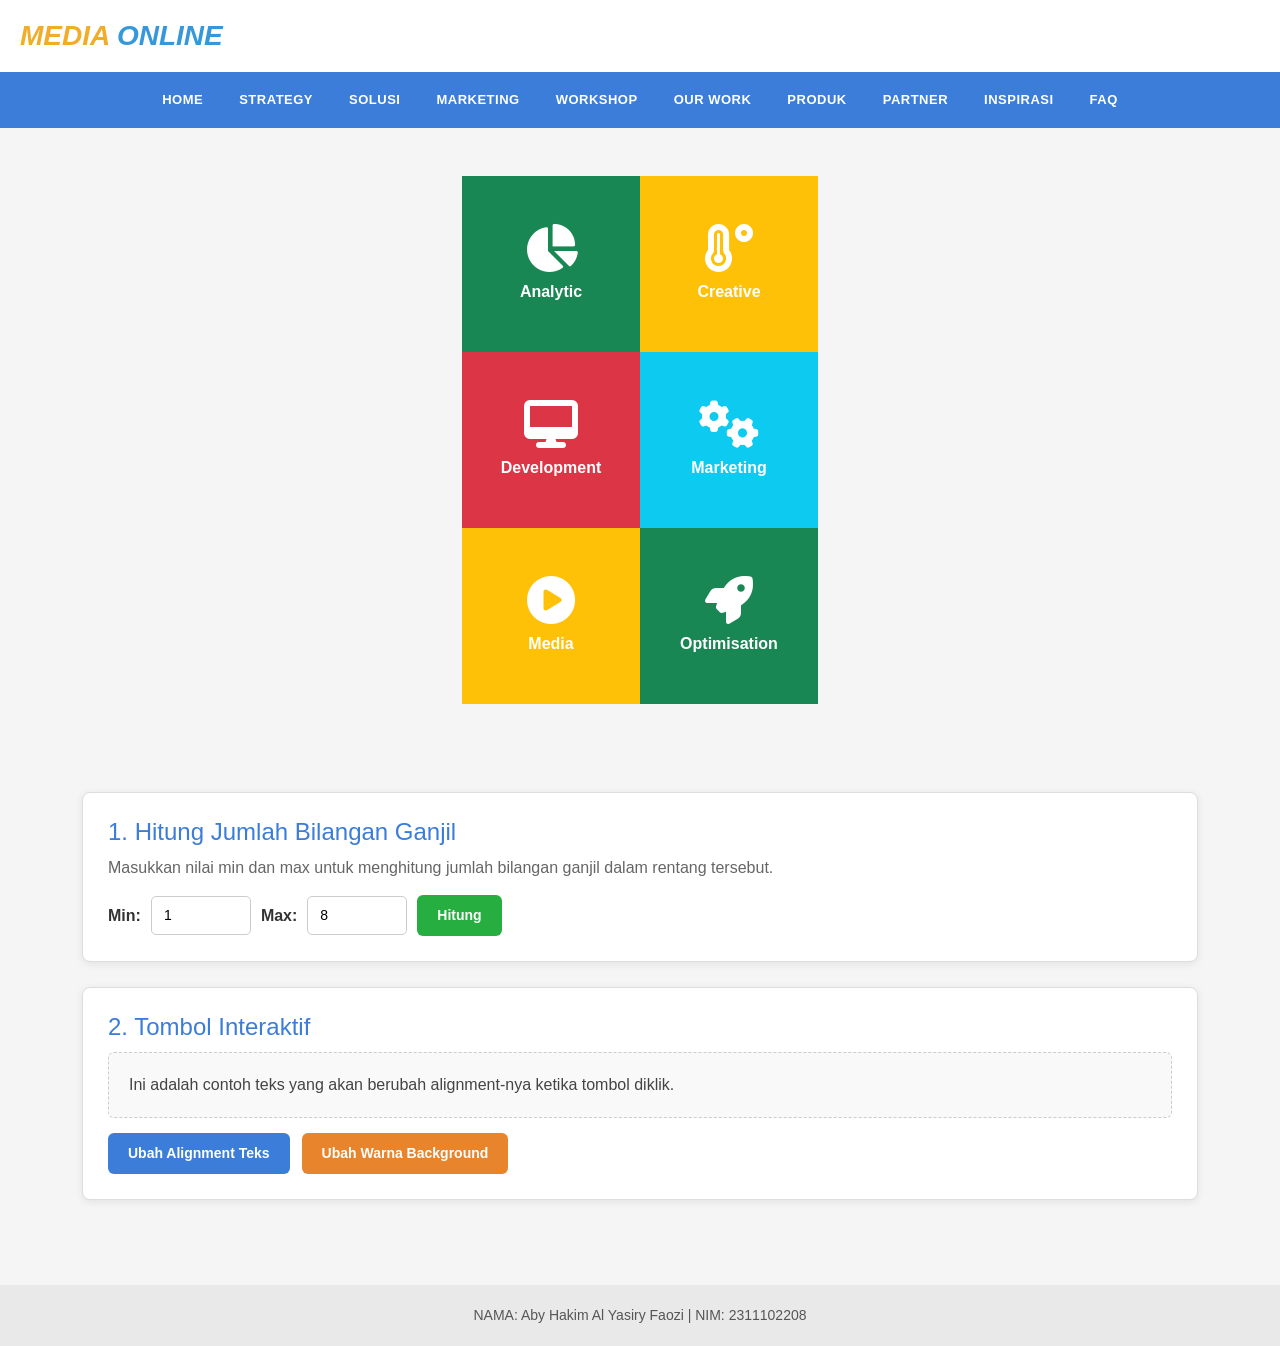
<file: tugas_gabungan_abp/public/tugas/tugas2/index.html>
<!DOCTYPE html>
<html lang="id">

<head>
    <meta charset="UTF-8">
    <meta name="viewport" content="width=device-width, initial-scale=1.0">
    <title>Exercise 1</title>
    <link href="https://cdn.jsdelivr.net/npm/bootstrap@5.3.0/dist/css/bootstrap.min.css" rel="stylesheet">
    <link href="https://cdnjs.cloudflare.com/ajax/libs/font-awesome/6.4.0/css/all.min.css" rel="stylesheet">
    <link href="style.css" rel="stylesheet">
</head>

<body>

    <header class="logo-header">
        <span class="logo-online">MEDIA</span> <span class="logo-media">ONLINE</span>
    </header>

    <nav class="navbar navbar-expand navbar-dark nav-blue">
        <div class="container-fluid justify-content-center">
            <ul class="navbar-nav">
                <li class="nav-item"><a class="nav-link" href="#">HOME</a></li>
                <li class="nav-item"><a class="nav-link" href="#">STRATEGY</a></li>
                <li class="nav-item"><a class="nav-link" href="#">SOLUSI</a></li>
                <li class="nav-item"><a class="nav-link" href="#">MARKETING</a></li>
                <li class="nav-item"><a class="nav-link" href="#">WORKSHOP</a></li>
                <li class="nav-item"><a class="nav-link" href="#">OUR WORK</a></li>
                <li class="nav-item"><a class="nav-link" href="#">PRODUK</a></li>
                <li class="nav-item"><a class="nav-link" href="#">PARTNER</a></li>
                <li class="nav-item"><a class="nav-link" href="#">INSPIRASI</a></li>
                <li class="nav-item"><a class="nav-link" href="#">FAQ</a></li>
            </ul>
        </div>
    </nav>

    <section class="py-5">
        <div class="container">
            <div class="row justify-content-center">
                <div class="col-10 col-md-6 col-lg-4">
                    <div class="row g-0 text-center text-white">
                        <div class="col-6">
                            <div
                                class="bg-success py-5 h-100 d-flex flex-column align-items-center justify-content-center">
                                <i class="fas fa-chart-pie fa-3x mb-2"></i>
                                <span class="fw-bold">Analytic</span>
                            </div>
                        </div>
                        <div class="col-6">
                            <div class="bg-warning py-5 h-100 d-flex flex-column align-items-center justify-content-center"
                                style="color: white !important;">
                                <i class="fas fa-temperature-high fa-3x mb-2"></i>
                                <span class="fw-bold">Creative</span>
                            </div>
                        </div>
                        <div class="col-6">
                            <div
                                class="bg-danger py-5 h-100 d-flex flex-column align-items-center justify-content-center">
                                <i class="fas fa-desktop fa-3x mb-2"></i>
                                <span class="fw-bold">Development</span>
                            </div>
                        </div>
                        <div class="col-6">
                            <div
                                class="bg-info py-5 h-100 d-flex flex-column align-items-center justify-content-center">
                                <i class="fas fa-cogs fa-3x mb-2"></i>
                                <span class="fw-bold">Marketing</span>
                            </div>
                        </div>
                        <div class="col-6">
                            <div class="bg-warning py-5 h-100 d-flex flex-column align-items-center justify-content-center"
                                style="color: white !important;">
                                <i class="fas fa-play-circle fa-3x mb-2"></i>
                                <span class="fw-bold">Media</span>
                            </div>
                        </div>
                        <div class="col-6">
                            <div
                                class="bg-success py-5 h-100 d-flex flex-column align-items-center justify-content-center">
                                <i class="fas fa-rocket fa-3x mb-2"></i>
                                <span class="fw-bold">Optimisation</span>
                            </div>
                        </div>
                    </div>
                </div>
            </div>
        </div>
    </section>

    <section class="exercise-section">
        <div class="container">

            <div class="exercise-box">
                <h4>1. Hitung Jumlah Bilangan Ganjil</h4>
                <p>Masukkan nilai min dan max untuk menghitung jumlah bilangan ganjil dalam rentang tersebut.</p>
                <div class="input-group-custom">
                    <label for="minVal">Min:</label>
                    <input type="number" id="minVal" value="1" />
                    <label for="maxVal">Max:</label>
                    <input type="number" id="maxVal" value="8" />
                    <button id="btnHitung" class="btn-exercise btn-calc" onclick="hitungGanjil()">Hitung</button>
                </div>
                <div id="hasilGanjil" class="result-box"></div>
            </div>

            <div class="exercise-box">
                <h4>2. Tombol Interaktif</h4>

                <div class="interactive-area" id="textArea">
                    <p id="sampleText">Ini adalah contoh teks yang akan berubah alignment-nya ketika tombol diklik.</p>
                </div>

                <div class="button-group">
                    <button id="btnAlign" class="btn-exercise btn-align" onclick="toggleAlignment()">Ubah Alignment
                        Teks</button>
                    <button id="btnColor" class="btn-exercise btn-color" onclick="toggleColor()">Ubah Warna
                        Background</button>
                </div>
            </div>
        </div>
    </section>

    <footer class="footer-info">
        <p>NAMA: Aby Hakim Al Yasiry Faozi | NIM: 2311102208</p>
    </footer>

    <script src="https://cdn.jsdelivr.net/npm/bootstrap@5.3.0/dist/js/bootstrap.bundle.min.js"></script>

    <script>
        function hitungGanjil() {
            let min = parseInt(document.getElementById('minVal').value);
            let max = parseInt(document.getElementById('maxVal').value);

            if (isNaN(min) || isNaN(max)) {
                document.getElementById('hasilGanjil').innerHTML = '<span class="error">Masukkan angka yang valid!</span>';
                return;
            }

            if (min > max) {
                document.getElementById('hasilGanjil').innerHTML = '<span class="error">Nilai min harus lebih kecil dari max!</span>';
                return;
            }

            let jumlah = 0;
            let bilanganGanjil = [];

            for (let i = min; i <= max; i++) {
                if (i % 2 !== 0) {
                    jumlah += i;
                    bilanganGanjil.push(i);
                }
            }

            let detail = bilanganGanjil.join(' + ');
            document.getElementById('hasilGanjil').innerHTML =
                '<strong>Bilangan ganjil:</strong> ' + detail +
                '<br><strong>Hasil:</strong> ' + jumlah;
        }

        let alignmentState = 0;
        let alignments = ['left', 'center', 'right'];

        function toggleAlignment() {
            alignmentState = (alignmentState + 1) % alignments.length;
            let textArea = document.getElementById('textArea');
            textArea.style.textAlign = alignments[alignmentState];
            document.getElementById('btnAlign').textContent =
                'Alignment: ' + alignments[alignmentState].toUpperCase();
        }

        let colorChanged = false;
        let warnaSemula = '';

        function toggleColor() {
            let box = document.getElementById('textArea');

            if (!colorChanged) {
                warnaSemula = box.style.backgroundColor || '#f9f9f9';
                box.style.backgroundColor = '#9b59b6';
                box.style.color = '#ffffff';
                document.getElementById('btnColor').textContent = 'Kembalikan Warna';
                colorChanged = true;
            } else {
                box.style.backgroundColor = warnaSemula;
                box.style.color = '';
                document.getElementById('btnColor').textContent = 'Ubah Warna Background';
                colorChanged = false;
            }
        }
    </script>
</body>

</html>
</file>
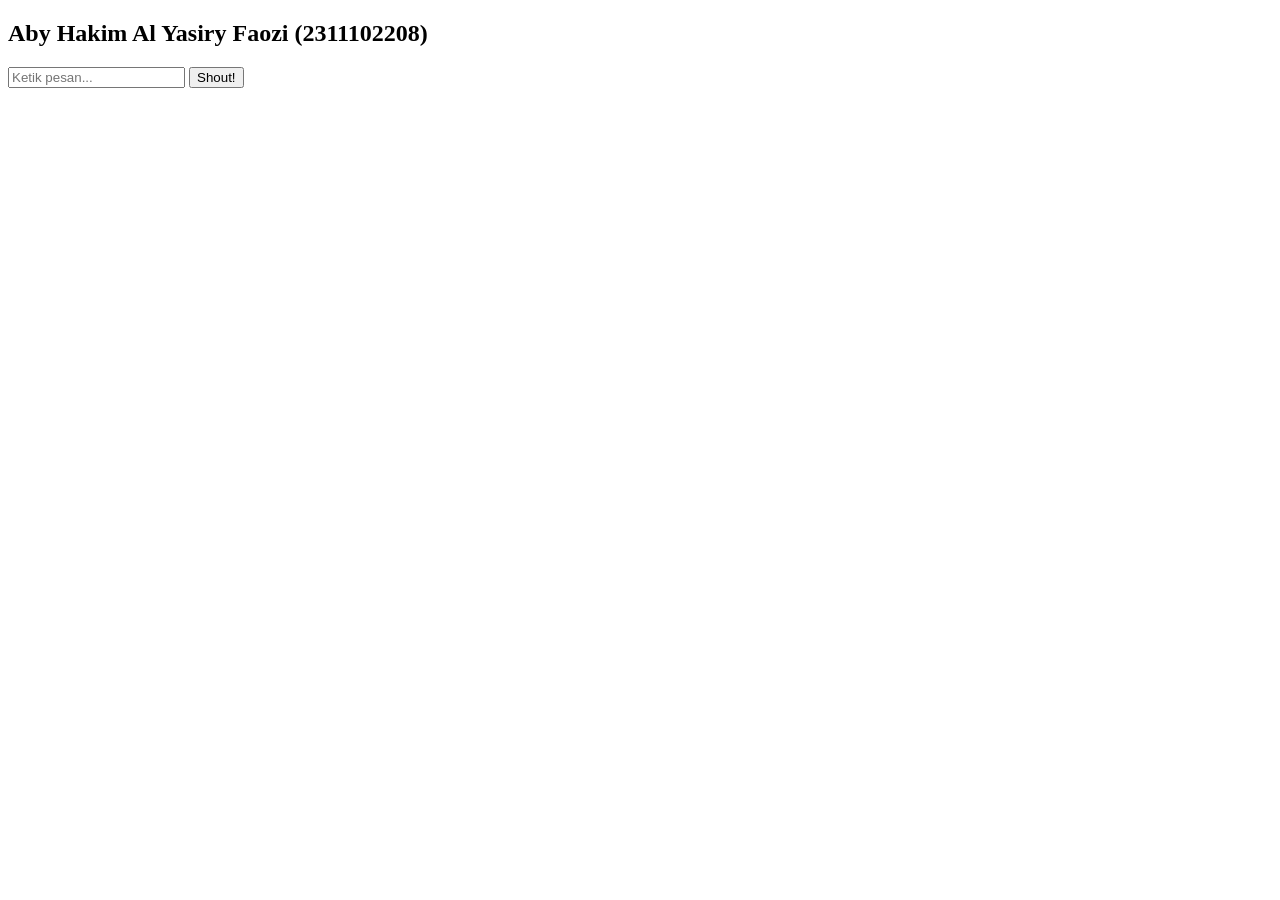
<file: tugas_gabungan_abp/public/tugas/tugas3.2/index.html>
<!DOCTYPE html>
<html lang="id">
    <head>
        <meta charset="UTF-8">
        <meta name="viewport" content="width=device-width, initial-scale=1.0">
        <title>Contoh AJAX</title>
    </head>
    <body>
    <h2>Aby Hakim Al Yasiry Faozi (2311102208)</h2>

    <form id="form1">
        <input type="text" name="pesan" id="msg" placeholder="Ketik pesan..." />
        <input type="button" value="Shout!" id="shoutbutton" />
    </form>

    <div id="data"></div>

    <script src="https://code.jquery.com/jquery-3.7.1.min.js"></script>
    <script type="text/javascript" src="ajax.js"></script>

    </body>
</html>
</file>
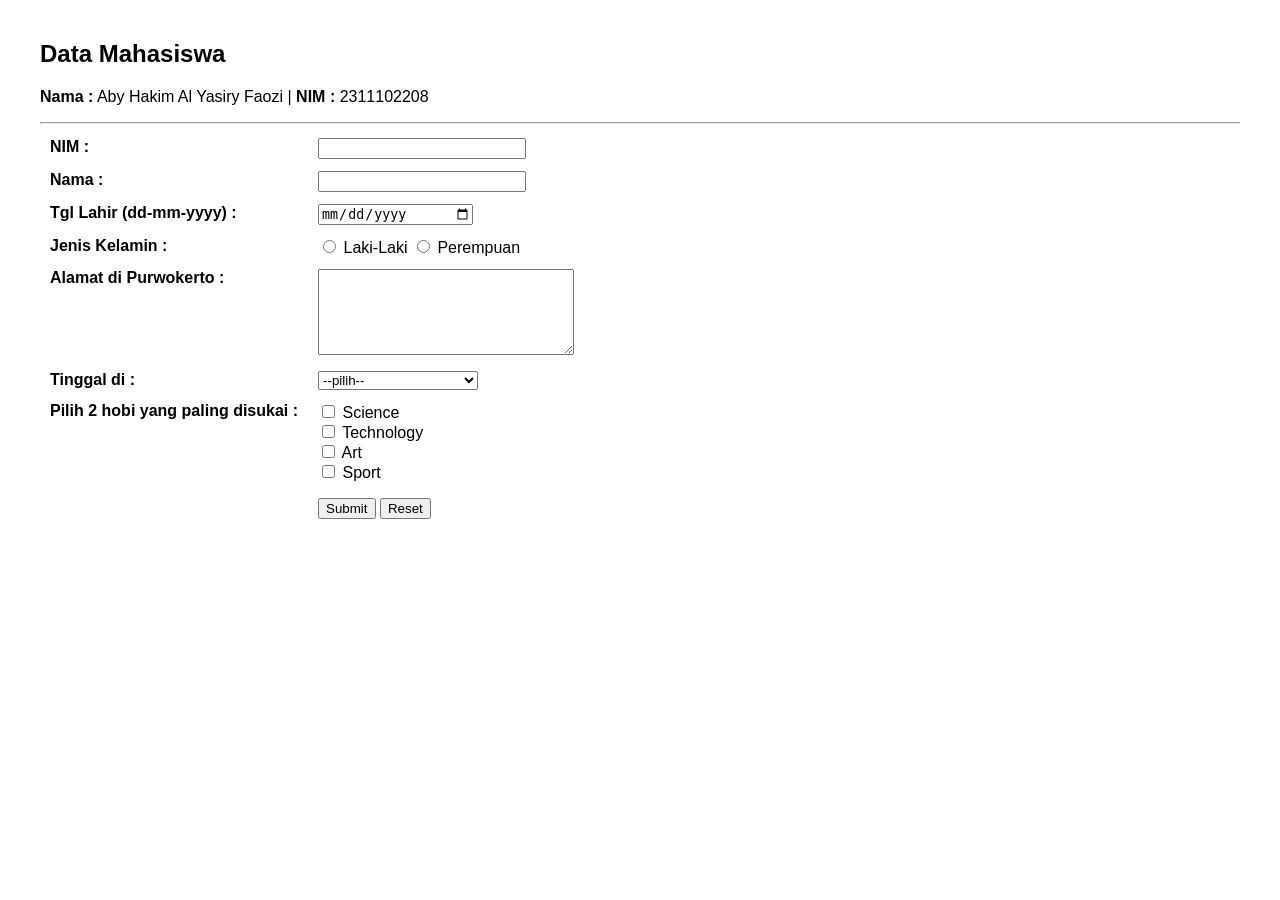
<file: tugas_gabungan_abp/public/tugas/tugas1.1/form.html>
<!DOCTYPE html>
<html lang="id">

<head>
    <meta charset="UTF-8">
    <meta name="viewport" content="width=device-width, initial-scale=1.0">
    <title>Data Mahasiswa</title>
    <!--
        Nama : Aby Hakim Al Yasiry Faozi
        NIM  : 2311102208
    -->
    <style>
        body {
            font-family: Arial, sans-serif;
            margin: 40px;
            background-color: #ffffff;
        }

        h2 {
            font-weight: bold;
        }

        table {
            border-collapse: collapse;
        }

        td {
            padding: 6px 10px;
            vertical-align: top;
        }

        input[type="text"] {
            width: 200px;
        }

        input[type="date"] {
            width: 150px;
        }

        textarea {
            width: 250px;
            height: 80px;
        }

        select {
            width: 160px;
        }

        .btn-group {
            padding-top: 10px;
        }
    </style>
</head>

<body>

    <h2>Data Mahasiswa</h2>
    <p><b>Nama :</b> Aby Hakim Al Yasiry Faozi | <b>NIM :</b> 2311102208</p>
    <hr>

    <form>
        <table>
            <tr>
                <td><label for="nim"><b>NIM :</b></label></td>
                <td><input type="text" name="nim" id="nim"></td>
            </tr>
            <tr>
                <td><label for="nama"><b>Nama :</b></label></td>
                <td><input type="text" name="nama" id="nama"></td>
            </tr>
            <tr>
                <td><label for="tgl_lahir"><b>Tgl Lahir (dd-mm-yyyy) :</b></label></td>
                <td><input type="date" name="tgl_lahir" id="tgl_lahir"></td>
            </tr>
            <tr>
                <td><b>Jenis Kelamin :</b></td>
                <td>
                    <input type="radio" name="jenis_kelamin" id="laki" value="Laki-Laki">
                    <label for="laki">Laki-Laki</label>
                    <input type="radio" name="jenis_kelamin" id="perempuan" value="Perempuan">
                    <label for="perempuan">Perempuan</label>
                </td>
            </tr>
            <tr>
                <td><label for="alamat"><b>Alamat di Purwokerto :</b></label></td>
                <td><textarea name="alamat" id="alamat"></textarea></td>
            </tr>
            <tr>
                <td><label for="tinggal_di"><b>Tinggal di :</b></label></td>
                <td>
                    <select name="tinggal_di" id="tinggal_di">
                        <option value="">--pilih--</option>
                        <option value="Kos/kontrakan">Kos/kontrakan</option>
                        <option value="Rumah saudara">Rumah saudara</option>
                        <option value="Rumah orang tua">Rumah orang tua</option>
                    </select>
                </td>
            </tr>
            <tr>
                <td><b>Pilih 2 hobi yang paling disukai :</b></td>
                <td>
                    <input type="checkbox" name="hobi" id="science" value="Science">
                    <label for="science">Science</label><br>
                    <input type="checkbox" name="hobi" id="technology" value="Technology">
                    <label for="technology">Technology</label><br>
                    <input type="checkbox" name="hobi" id="art" value="Art">
                    <label for="art">Art</label><br>
                    <input type="checkbox" name="hobi" id="sport" value="Sport">
                    <label for="sport">Sport</label>
                </td>
            </tr>
            <tr>
                <td></td>
                <td class="btn-group">
                    <input type="submit" value="Submit">
                    <input type="reset" value="Reset">
                </td>
            </tr>
        </table>
    </form>

</body>

</html>
</file>
<file: tugas_gabungan_abp/public/tugas/tugas2/style.css>
/* NAMA: Aby Hakim Al Yasiry Faozi */
/* NIM: 2311102208 */

body {
    margin: 0;
    padding: 0;
    font-family: Arial, Helvetica, sans-serif;
    background-color: #f5f5f5;
}

.logo-header {
    padding: 15px 20px;
    background-color: #ffffff;
    font-size: 28px;
    font-weight: bold;
    font-style: italic;
}

.logo-online {
    color: #f0ad28;
}

.logo-media {
    color: #3498db;
}

.nav-blue {
    background-color: #3b7dd8;
}

.nav-blue .navbar-nav .nav-link {
    color: #ffffff;
    font-size: 13px;
    font-weight: 600;
    padding: 10px 18px;
    letter-spacing: 0.5px;
    transition: background-color 0.3s ease;
}

.nav-blue .navbar-nav .nav-link:hover {
    background-color: rgba(255, 255, 255, 0.2);
}

.services-section {
    padding: 40px 0;
    display: flex;
    justify-content: center;
}

.service-card {
    width: 200px;
    height: 180px;
    display: flex;
    flex-direction: column;
    align-items: center;
    justify-content: center;
    color: #ffffff;
    position: relative;
    transition: transform 0.3s ease, box-shadow 0.3s ease;
    cursor: pointer;
}

.service-card:hover {
    transform: scale(1.05);
    box-shadow: 0 8px 25px rgba(0, 0, 0, 0.3);
    z-index: 2;
}

.card-icon {
    font-size: 60px;
    margin-bottom: 15px;
}

.card-label {
    font-size: 18px;
    font-weight: 700;
    text-transform: capitalize;
}

.bg-green {
    background-color: #27ae40 !important;
}

.bg-orange {
    background-color: #e8842c !important;
}

.bg-red {
    background-color: #d9302a !important;
}

.bg-blue {
    background-color: #3ec7e8 !important;
}

.footer-info {
    text-align: center;
    padding: 20px;
    font-size: 14px;
    color: #555;
    background-color: #e9e9e9;
    margin-top: 20px;
}

.footer-info p {
    margin: 0;
}

.exercise-section {
    padding: 40px 0;
}

.section-title {
    text-align: center;
    font-size: 24px;
    font-weight: 700;
    color: #333;
    margin-bottom: 30px;
}

.exercise-box {
    background-color: #ffffff;
    border: 1px solid #ddd;
    border-radius: 8px;
    padding: 25px;
    margin-bottom: 25px;
    box-shadow: 0 2px 8px rgba(0, 0, 0, 0.08);
}

.exercise-box h4 {
    color: #3b7dd8;
    margin-bottom: 10px;
}

.exercise-box p {
    color: #666;
    margin-bottom: 15px;
}

.input-group-custom {
    display: flex;
    align-items: center;
    gap: 10px;
    flex-wrap: wrap;
}

.input-group-custom label {
    font-weight: 600;
    color: #333;
}

.input-group-custom input {
    width: 100px;
    padding: 8px 12px;
    border: 1px solid #ccc;
    border-radius: 5px;
    font-size: 14px;
}

.result-box {
    margin-top: 15px;
    padding: 12px 16px;
    background-color: #f0f7ff;
    border-left: 4px solid #3b7dd8;
    border-radius: 4px;
    color: #333;
    min-height: 20px;
}

.result-box:empty {
    display: none;
}

.result-box .error {
    color: #d9302a;
    font-weight: 600;
}

.interactive-area {
    background-color: #f9f9f9;
    border: 1px dashed #ccc;
    border-radius: 6px;
    padding: 20px;
    margin-bottom: 15px;
    transition: text-align 0.3s ease;
}

.interactive-area p {
    margin: 0;
    font-size: 16px;
    color: #444;
}

.button-group {
    display: flex;
    gap: 12px;
    flex-wrap: wrap;
}

.btn-exercise {
    padding: 10px 20px;
    border: none;
    border-radius: 6px;
    font-size: 14px;
    font-weight: 600;
    color: #ffffff;
    cursor: pointer;
    transition: background-color 0.3s ease, transform 0.2s ease;
}

.btn-exercise:hover {
    transform: translateY(-2px);
    box-shadow: 0 4px 12px rgba(0, 0, 0, 0.2);
}

.btn-exercise:active {
    transform: translateY(0);
}

.btn-calc {
    background-color: #27ae40;
}

.btn-calc:hover {
    background-color: #219a36;
}

.btn-align {
    background-color: #3b7dd8;
}

.btn-align:hover {
    background-color: #2e6abc;
}

.btn-color {
    background-color: #e8842c;
}

.btn-color:hover {
    background-color: #d07425;
}
</file>
